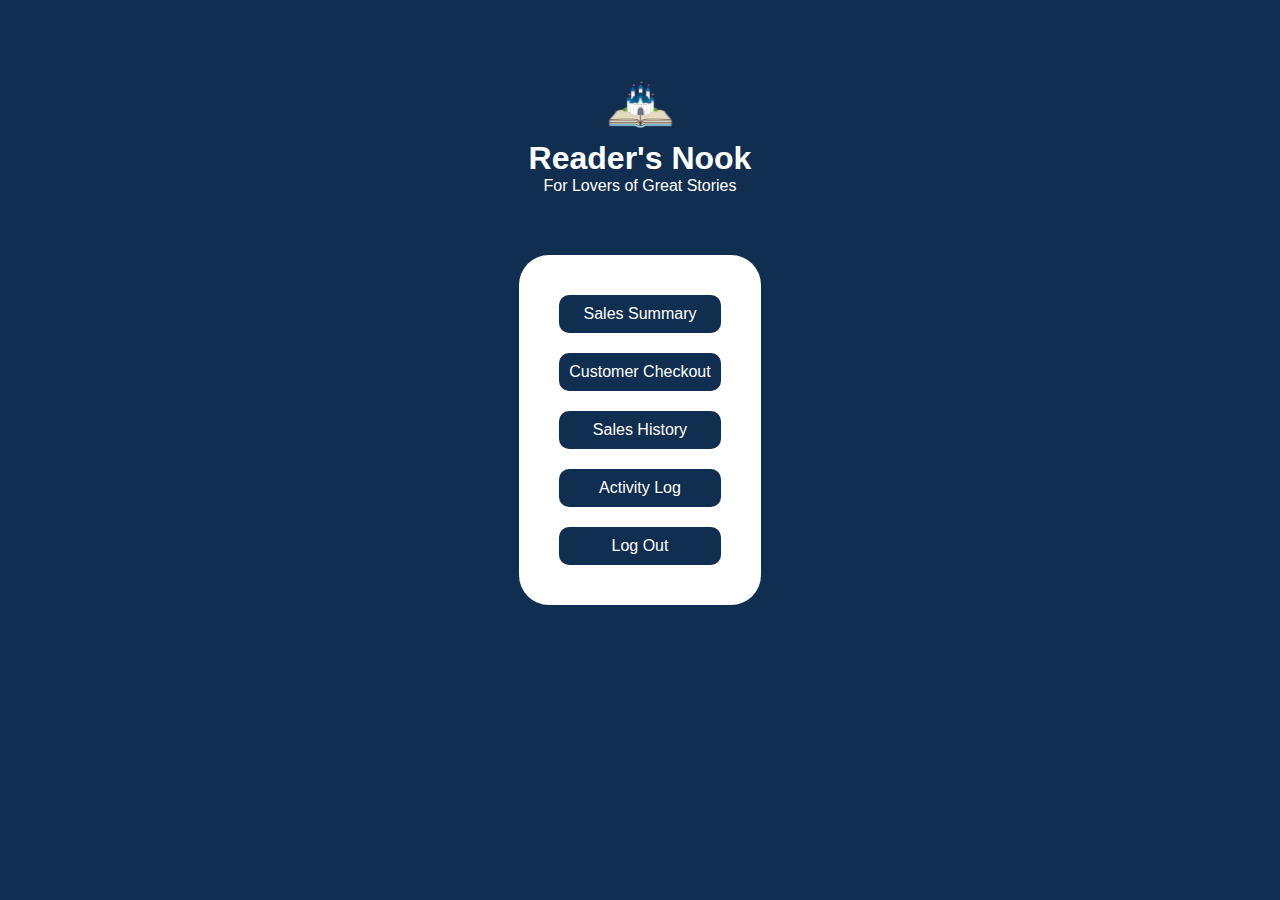
<file: html/cashierHome.html>
<!DOCTYPE html>
<html lang="en">

<head>
    <meta charset="UTF-8">
    <meta name="viewport" content="width=device-width, initial-scale=1.0">
    <title>Reader's Nook</title>
    <link rel="icon" href="../images/logo.svg">
    <link rel="stylesheet" href="../styles/cashierHome.css">
</head>

<body>

    <div class="container" id="logo_container">
        <img src="../images/logo.svg" alt="logo" class="logo_img">
        <h1 class="logo_text">Reader's Nook</h1>
        <p class="logo_text">For Lovers of Great Stories</p>
    </div>
    <div class="container" id="options_container">
        <a href="" class="navigation_button">Sales Summary</a>
        <a href="" class="navigation_button">Customer Checkout</a>
        <a href="" class="navigation_button">Sales History</a>
        <a href="" class="navigation_button">Activity Log</a>
        <a href="" class="navigation_button">Log Out</a>
    </div>

</body>

</html>
</file>
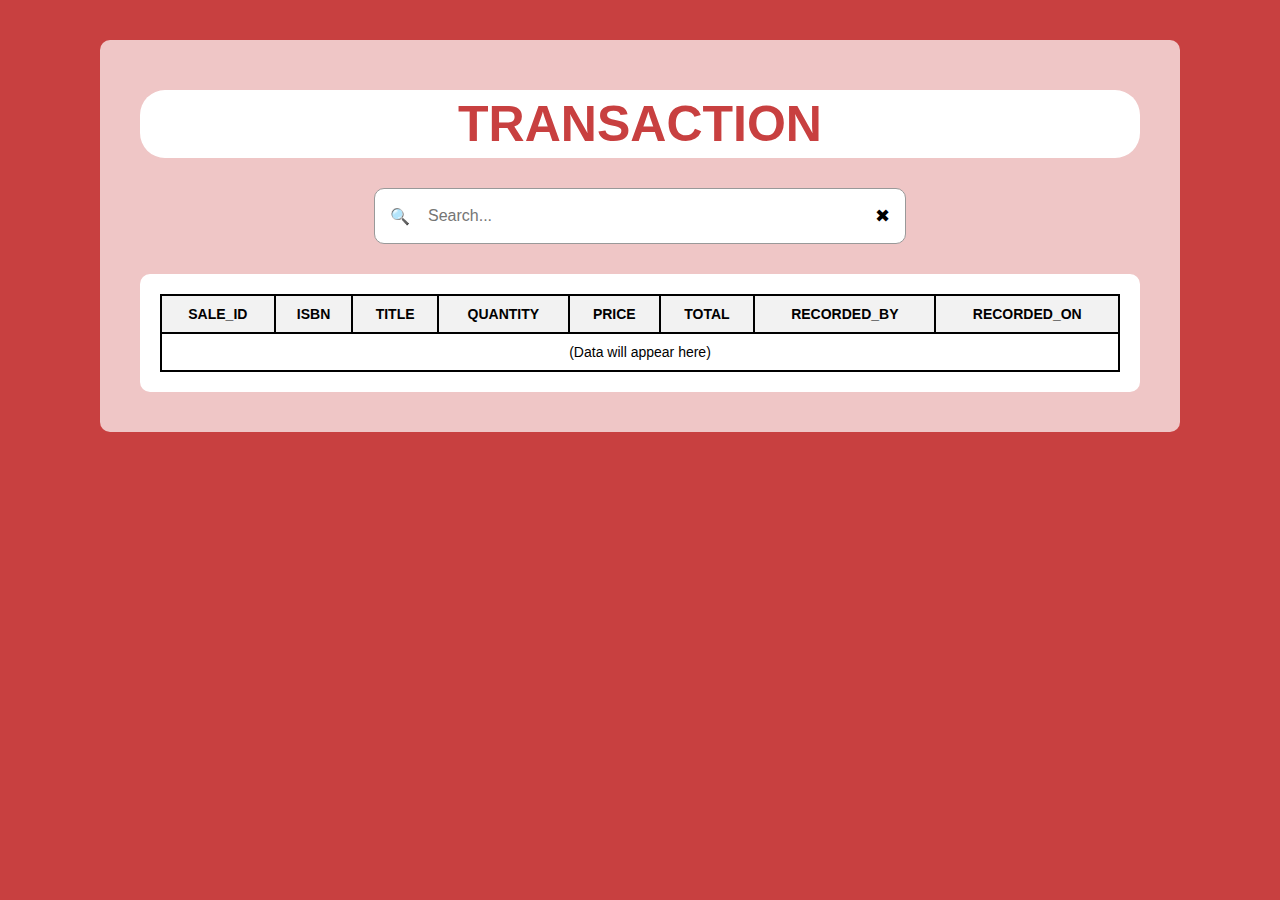
<file: html/draft.html>
<!DOCTYPE html>
<html lang="en">
<head>
    <meta charset="UTF-8">
    <meta name="viewport" content="width=device-width, initial-scale=1.0">
    <title>TransactionPage</title>
</head>

<style>

body {
    margin: 0;
  font-family: Arial, sans-serif;
  background-color: #C84040;
  padding: 40px;
  min-height: 100vh;
  box-sizing: border-box;
}

.box {
  width: 90%;
  max-width: 1300px;
  margin: 0 auto 40px auto; /* Top: 0, Right/Left: auto, Bottom: 40px */
  background-color: rgba(255, 255, 255, 0.7);
  padding: 40px;
  border-radius: 10px;
  box-sizing: border-box;
  text-align: center;

}

.container {
  width: 100%;
}

.border {
  background-color: white;
  border-radius: 25px;
  margin: 10px auto;
  padding: 5px;
  margin-bottom: 30px;
  max-width: 1000px;
}

h1 {
  font-size: 50px;
  font-weight: bold;
  color: #C84040;
  margin: 0;
}

.searchbar {
  display: flex;
  align-items: center;
  justify-content: center;
  background-color: white;
  border: 1px solid #999;
  border-radius: 10px;
  padding: 10px 15px;
  margin: 20px auto 30px;
  max-width: 500px;
}

.searchbar input {
  border: none;
  outline: none;
  flex: 1;
  padding: 8px;
  font-size: 16px;
  margin: 0 10px;
}

.x {
  font-size: 18px;
  cursor: pointer;
}

.tableborder {
  width: 100%;
  overflow-x: auto;
  padding: 20px;
  background-color: white;
  border-radius: 10px;
  box-sizing: border-box;
  margin: 0 auto;
}

table {
  width: 100%;
  border-collapse: collapse;
  font-size: 14px;
  background-color: rgba(255, 255, 255, 0.9);
}

th, td {
  border: 2px solid black;
  padding: 10px;
  text-align: center;
}

thead {
  background-color: #f2f2f2;
  font-weight: bold;
}


</style>
<body>

    <div class="box">

    <div class="container">

        <div class="border">
        <h1>TRANSACTION</h1>
        </div>

        <div class="searchbar">
            <span class="manifier">&#128269;</span>
            <input type="text" id="search" placeholder="Search...">
            <span class="x" onclick="document.getElementById('search').value=''">&#10006;</span>
        </div>


        <div class="tableborder">
        <table>
            <thead>
                <tr>
                    <th>SALE_ID</th>
                    <th>ISBN</th>
                    <th>TITLE</th>
                    <th>QUANTITY</th>
                    <th>PRICE</th>
                    <th>TOTAL</th>
                    <th>RECORDED_BY</th>
                    <th>RECORDED_ON</th>
                </tr>
            </thead>
            <tbody>
                <tr><td colspan="8" style="text-align: center;">(Data will appear here)</td></tr>
            </tbody>
        </table>
    </div>

    </div>
</div>

    
</body>
</html>
</file>
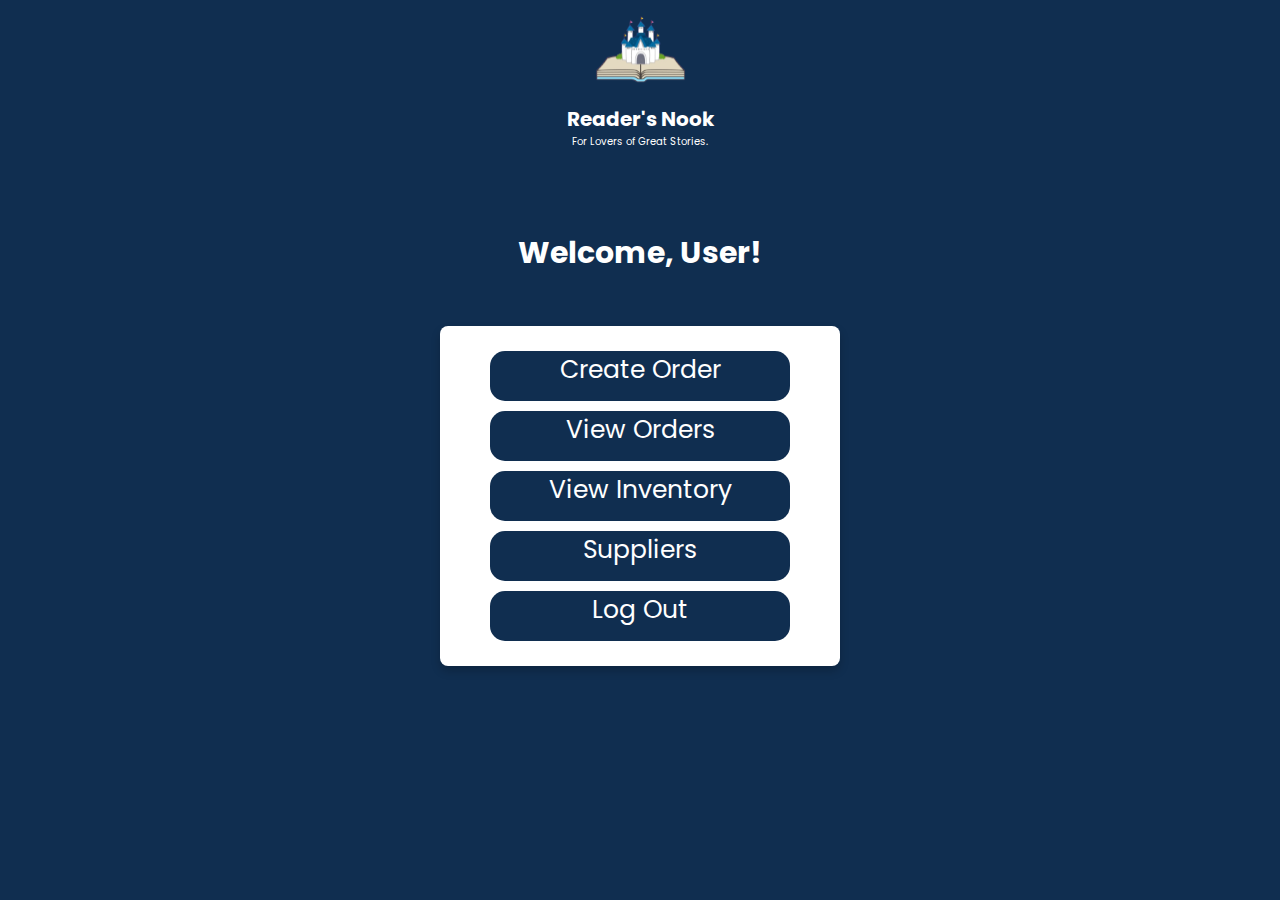
<file: html/InventoryClerkView.html>
<!DOCTYPE html>
<html lang="en">
<head>
    <meta charset="UTF-8">
    <meta name="viewport" content="width=device-width, initial-scale=1.0">
    <title>Reader's Nook</title>
    <link href="https://fonts.googleapis.com/css2?family=Poppins:wght@400;600&display=swap" rel="stylesheet">

    <style>
      

        body {
            background-color: #102E50;    
            display: flex;
            flex-direction: column;
            align-items: center;
            margin: 0;
            min-height: 100vh;
            color: #FFFFFF;
}   

        h1   {
            margin: 0;
            font-family: 'Poppins', sans-serif;
            color: #FFFFFF ;          
            font-size: 20px;
        }

        p {
            margin: 0;
            font-family: 'Poppins', sans-serif;
            color: #FFFFFF ;          
            font-size: 10px;
        }

        h3 {
            font-family: 'Poppins', sans-serif;
            margin-bottom: 50px;
            font-size: 30px;

        }

        .header {
            text-align: center;
            margin-bottom: 50px;
        }

        .options {
            background-color: #FFFFFF;
            display: flex;
            flex-direction: column;
            align-items: center;
            padding: 20px;
            border-radius: 8px;
            box-shadow: 0 5px 10px rgba(0, 0, 0, 0.2);
        }

        .options a {
            background-color: #102E50;
            color: white;
            text-decoration: none;
            border-radius: 15px;
            margin: 5px 0;
            height: 50px;
            width: 300px;
            text-align: center;
            font-family: 'Poppins', sans-serif;
            font-size: 25px;
            margin-left: 30px;
            margin-right: 30px;
            transition: all 0.3s ease;
        } 

        .options a:hover{
            background-color: #1A3F6B;              
            transform: scale(1.03);     
              transition: all 0.3s ease;   
        }

    </style>
</head>
<body>

<header class="header">
    <img src="../images/logo.svg" alt="Reader's Nook Logo" height="100px" width="100px">
    <h1>Reader's Nook</h1>
    <p>For Lovers of Great Stories.</p>
</header>

<h3>Welcome, User!</h3>

<div class="options">
    <a href="#"> <span>Create Order</span></a>
    <a href="#"><span>View Orders</span></a>
    <a href="#"><span>View Inventory</span></a>
    <a href="#"><span>Suppliers</span></a>
    <a href="#"><span>Log Out</span></a>
</div>
    
</body>
</html>
</file>
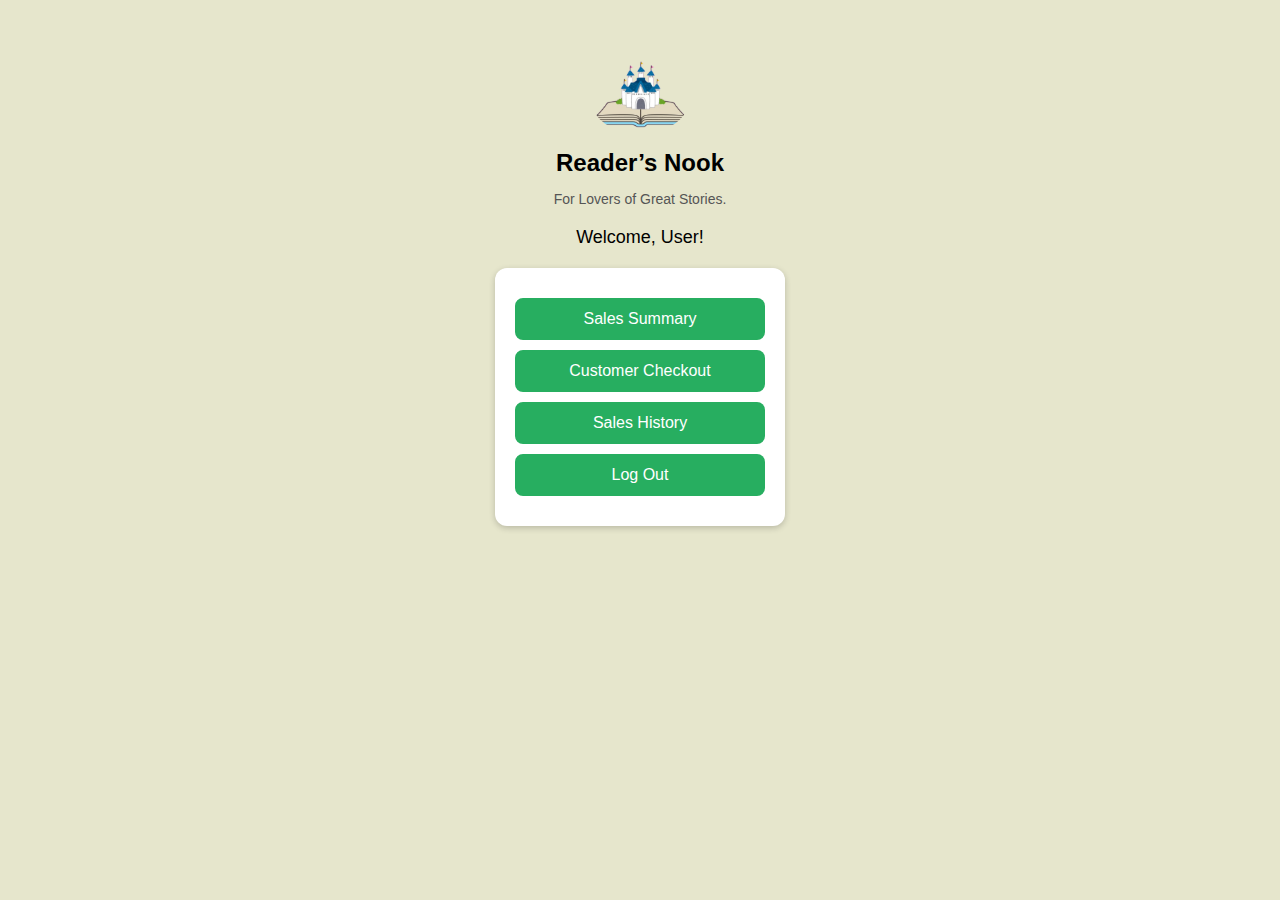
<file: html/managerView.html>
<!DOCTYPE html>
<html lang="en">
<head>
  <meta charset="UTF-8">
  <meta name="viewport" content="width=device-width, initial-scale=1.0">
  <title>Reader's Nook</title>
  <link rel="stylesheet" href="../styles/managerView.css">
</head>
<body>
  <div class="container">
    <img src="../images/logo.svg" alt="Logo" class="logo">
    <h1>Reader’s Nook</h1>
    <p class="tagline">For Lovers of Great Stories.</p>
    <p class="welcome">Welcome, User!</p>
    
    <div class="card">
      <button>Sales Summary</button>
      <button>Customer Checkout</button>
      <button>Sales History</button>
      <button class="logout">Log Out</button>
    </div>
  </div>
</body>
</html>
</file>
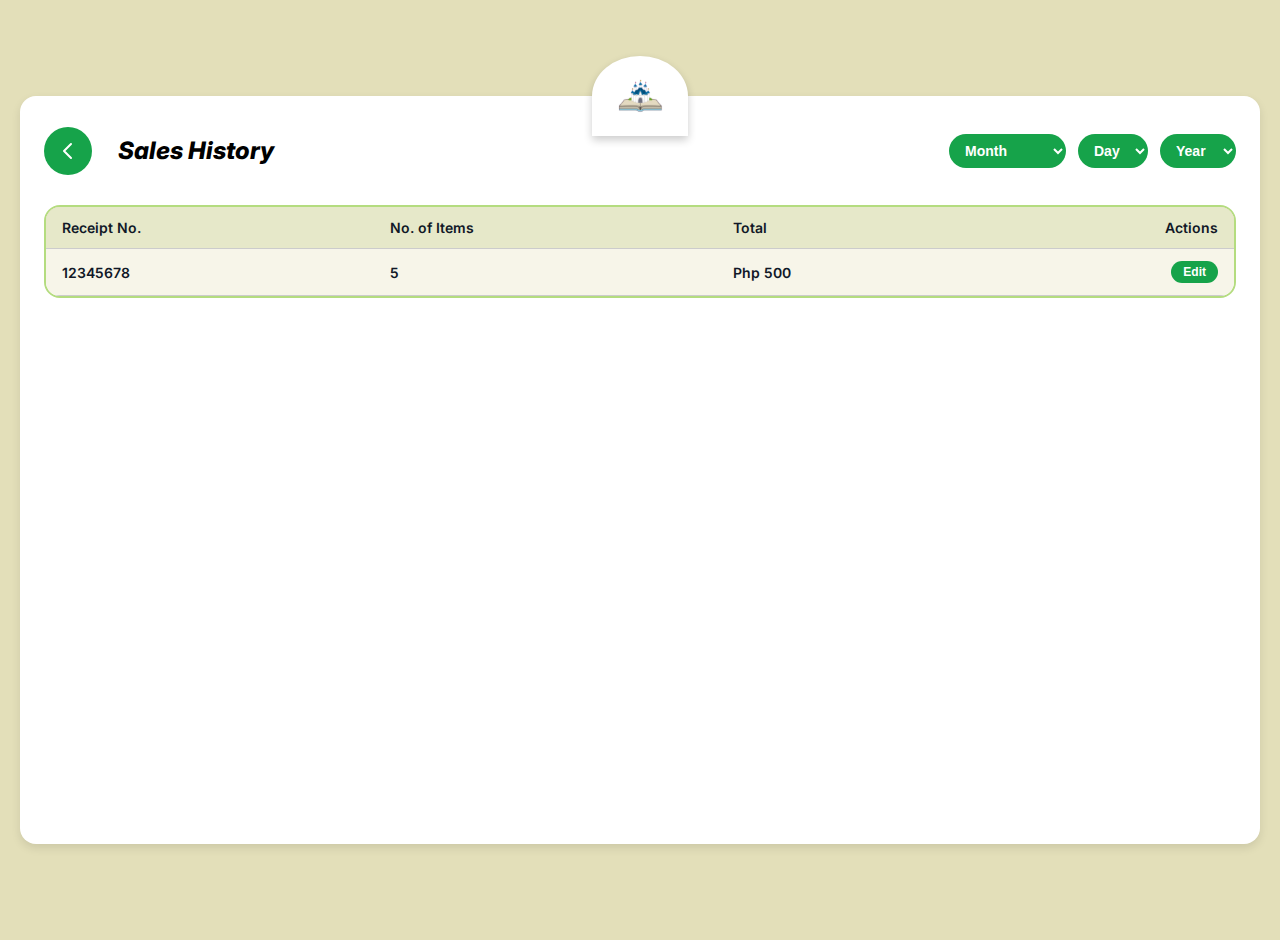
<file: html/salesHistory.html>
<!DOCTYPE html>
<html lang="en">
<head>
  <meta charset="utf-8"/>
  <meta name="viewport" content="width=device-width, initial-scale=1"/>
  <title>Sales History</title>
  <link href="https://fonts.googleapis.com/css2?family=Inter:wght@400;700&display=swap" rel="stylesheet"/>
  <style>
    body {
      font-family: "Inter", sans-serif;
      background-color: #e3dfb9;
      margin: 0;
      padding: 20px;
      min-height: 100vh;
      display: flex;
      align-items: center;
      justify-content: center;
    }

    .container {
      background-color: white;
      border-radius: 16px;
      box-shadow: 0 4px 10px rgba(0, 0, 0, 0.1);
      width: 100%;
      max-width: 1300px;
      padding: 24px;
      position: relative;
      min-height: 700px;
    }

    .icon-container {
      position: absolute;
      top: -40px;
      left: 50%;
      transform: translateX(-50%);
      background-color: white;
      width: 96px;
      height: 80px;
      border-radius: 50% 50% 0 0;
      display: flex;
      align-items: center;
      justify-content: center;
      box-shadow: 0 4px 8px rgba(0, 0, 0, 0.2);
    }

    .icon-container img {
      width: 48px;
      height: 48px;
    }

    .top-bar {
      display: flex;
      align-items: center;
      margin-bottom: 24px;
      flex-wrap: wrap;
      gap: 10px;
    }

    .btn-back {
      background-color: #16a34a;
      color: white;
      border-radius: 50%;
      width: 48px;
      height: 48px;
      display: flex;
      align-items: center;
      justify-content: center;
      border: none;
      cursor: pointer;
    }

    .btn-back:hover {
      background-color: #15803d;
    }

    .title {
      font-size: 24px;
      font-weight: 800;
      font-style: italic;
      margin-left: 16px;
    }

    .filter-buttons {
      margin-left: auto;
      display: flex;
      align-items: center;
      gap: 12px;
    }

    select {
      padding: 8px 12px;
      font-size: 14px;
      font-weight: 600;
      color: #fff;
      background-color: #16a34a;
      border: none;
      border-radius: 9999px;
      cursor: pointer;
    }

    .table-container {
      margin-top: 16px;
      overflow-y: auto;
      max-height: 300px; 
      border: 2px solid #b4dc7f; 
      border-radius: 16px;
      background-color: #fff;
    }

    .table-container::-webkit-scrollbar {
      width: 8px;
    }

    .table-container::-webkit-scrollbar-thumb {
      background-color: #16a34a;
      border-radius: 4px;
    }

    .table-container::-webkit-scrollbar-track {
      background-color: #e3dfb9;
    }

    table {
      width: 100%;
      border-collapse: collapse;
      font-size: 14px;
      color: #111827;
    }

    thead {
      background-color: #d9d4b0;
    }

    thead tr {
    background-color: #e6e8c9; 
    border-radius: 16px;
    }


    th, td {
      padding: 12px 16px;
      text-align: left;
      font-weight: 600;
      border-bottom: 1px solid #ccc;
    }

    tbody {
      background-color: #f7f5e9;
      font-weight: 400;
    }

    .text-right {
      text-align: right;
    }

    .btn-edit {
      background-color: #16a34a;
      color: white;
      font-size: 12px;
      font-weight: 600;
      border-radius: 9999px;
      padding: 4px 12px;
      cursor: pointer;
      border: none;
    }
  </style>
</head>
<body>
  <div class="container">
  
    <div class="icon-container">
      <img src="../images/logo.svg" alt="logo">
    </div>

  
    <div class="top-bar">
      <button class="btn-back" aria-label="Back">
        <svg fill="none" stroke="currentColor" stroke-width="2" viewBox="0 0 24 24" width="24" height="24">
          <path d="M15 19l-7-7 7-7" stroke-linecap="round" stroke-linejoin="round"/>
        </svg>
      </button>
      <h1 class="title">Sales History</h1>

      <div class="filter-buttons">
        <select id="month" onchange="updateDays()">
          <option value="">Month</option>
          <option value="1">January</option>
          <option value="2">February</option>
          <option value="3">March</option>
          <option value="4">April</option>
          <option value="5">May</option>
          <option value="6">June</option>
          <option value="7">July</option>
          <option value="8">August</option>
          <option value="9">September</option>
          <option value="10">October</option>
          <option value="11">November</option>
          <option value="12">December</option>
        </select>

        <select id="day">
          <option value="">Day</option>
        </select>

        <select id="year" onchange="updateDays()">
          <option value="">Year</option>
          <script>
            const yearSelect = document.getElementById('year');
            const currentYear = new Date().getFullYear();
            for (let y = currentYear - 10; y <= currentYear; y++) {
              const opt = document.createElement('option');
              opt.value = y;
              opt.textContent = y;
              yearSelect.appendChild(opt);
            }
          </script>
        </select>
      </div>
    </div>

    <div class="table-container">
      <table>
        <thead>
          <tr>
            <th>Receipt No.</th>
            <th>No. of Items</th>
            <th>Total</th>
            <th class="text-right">Actions</th>
          </tr>
        </thead>
        <tbody>
          <tr><td>12345678</td><td>5</td><td>Php 500</td><td class="text-right"><button class="btn-edit">Edit</button></td></tr>
        </tbody>
      </table>
    </div>
  </div>

  <!-- Leap Year Day Logic -->
  <script>
    function isLeapYear(year) {
      return (year % 4 === 0 && year % 100 !== 0) || (year % 400 === 0);
    }

    function updateDays() {
      const month = parseInt(document.getElementById('month').value);
      const year = parseInt(document.getElementById('year').value);
      const daySelect = document.getElementById('day');

      const daysInMonth = [0, 31, (isLeapYear(year) ? 29 : 28), 31, 30, 31, 30, 31, 31, 30, 31, 30, 31];

      daySelect.innerHTML = '<option value="">Day</option>';

      if (month && year) {
        const maxDay = daysInMonth[month];
        for (let d = 1; d <= maxDay; d++) {
          const opt = document.createElement('option');
          opt.value = d;
          opt.textContent = d;
          daySelect.appendChild(opt);
        }
      }
    }
  </script>
</body>
</html>
</file>
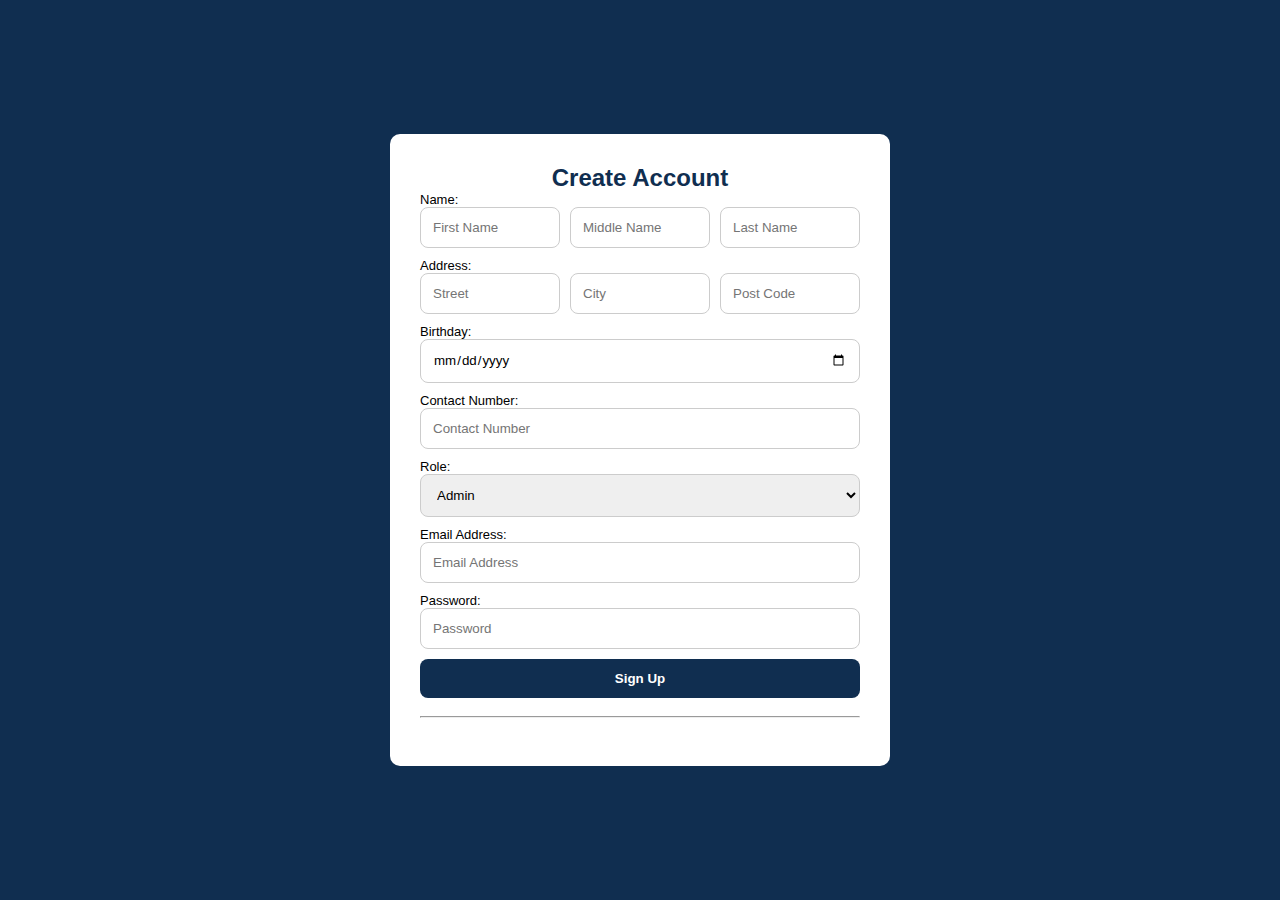
<file: html/signUp.html>
<!DOCTYPE html>
<html lang="en">
  <head>
    <meta charset="UTF-8" />
    <meta name="viewport" content="width=device-width, initial-scale=1.0" />
    <title>Reader's Nook Login</title>
    <link rel="stylesheet" href="../styles/index.css" />
  </head>
  <body>
    <div class="top">
      <div class="login-box">
        <h2>Create Account</h2>
        <form action="../php/signUp.php" method="POST">
          <label for="user-name">Name: </label>
          <div class="user-name">
            <input type="text" name="first_name" placeholder="First Name" />
            <input type="text" name="middle_name" placeholder="Middle Name" />
            <input type="text" name="last_name" placeholder="Last Name" />
          </div>
          <label for="user-name">Address: </label>
          <div class="user-name">
            <!-- address -->
            <input type="text" name="street" placeholder="Street" />
            <input type="text" name="city" placeholder="City" />
            <input type="text" name="post_code" placeholder="Post Code" />
          </div>
          <label for="birthday">Birthday:</label>
          <input type="date" name="date_of_birth" />
          <label for="contact-no">Contact Number: </label>
          <input
            type="tel"
            name="contact_no"
            placeholder="Contact Number"
            id="contact-no"
          />

          <label>Role: </label>
          <select name="role_id" id="roles">
            <option value="1">Admin</option>
            <option value="2">Cashier</option>
            <option value="3">Inventory Clerk</option>
          </select>

          <label>Email Address: </label>
          <input type="text" name="email" placeholder="Email Address" />

          <label>Password: </label>
          <input type="password" name="password" placeholder="Password" />
          <button type="submit">Sign Up</button>
        </form>
        <br />
        <hr />
        <!-- <small>Already have an account?</small> -->
        <br />

        <!-- <a href="../index.html" class="error">Log In</a> -->
      </div>
    </div>
  </body>
</html>
</file>
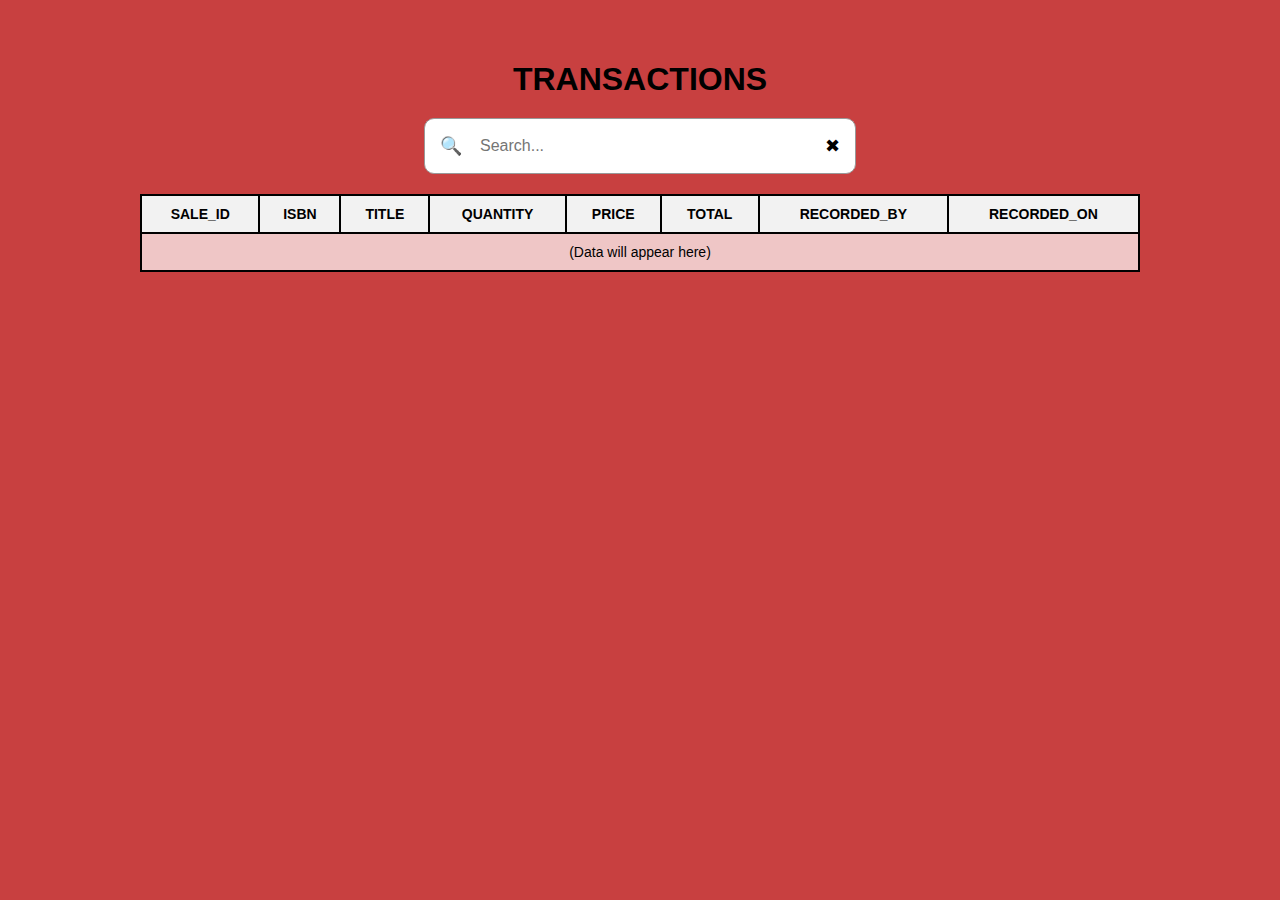
<file: html/Transaction.html>
<!DOCTYPE html>
<html lang="en">
<head>
  <meta charset="UTF-8">
  <title>Transactions</title>
</head>
<style>

body {
  margin: 0;
  font-family: Arial, sans-serif;
  background-color: #C84040;
  display: flex;
  justify-content: center;
  padding: 40px;
}

.container {
  width: 90%;
  max-width: 1000px;
  background-color: #C84040;
}

h1 {
  text-align: center;
  font-size: 32px;
  margin-bottom: 20px;
}

.search-bar {
  display: flex;
  align-items: center;
  background-color: white;
  border: 1px solid #999;
  border-radius: 10px;
  padding: 10px 15px;
  margin: 0 auto 20px;
  max-width: 400px;
}

.search-bar input {
  border: none;
  outline: none;
  flex: 1;
  padding: 8px;
  font-size: 16px;
  margin: 0 10px;
}

.icon {
  font-size: 18px;
  cursor: pointer;
}

table {
  width: 100%;
  border-collapse: collapse;
  background-color: rgba(255, 255, 255, 0.7);
  font-size: 14px;
}

th, td {
  border: 2px solid black;
  padding: 10px;
  text-align: center;
}

thead {
  background-color: #f2f2f2;
  font-weight: bold;
}


</style>
<body>
  <div class="container">
    <h1>TRANSACTIONS</h1>

    <div class="search-bar">
      <span class="icon left">&#128269;</span>
      <input type="text" id="searchInput" placeholder="Search...">
      <span class="icon right" onclick="document.getElementById('searchInput').value=''">&#10006;</span>
    </div>

    <table>
      <thead>
        <tr>
          <th>SALE_ID</th>
          <th>ISBN</th>
          <th>TITLE</th>
          <th>QUANTITY</th>
          <th>PRICE</th>
          <th>TOTAL</th>
          <th>RECORDED_BY</th>
          <th>RECORDED_ON</th>
        </tr>
      </thead>
      <tbody>
        <tr><td colspan="8" style="text-align: center;">(Data will appear here)</td></tr>
      </tbody>
    </table>
  </div>
</body>
</html>
</file>
<file: styles/cashierHome.css>
body{
    box-sizing: border-box;
}
body,
html {
    height: 100%;
    margin: 0;
    padding: 0;
    font-family: Arial, sans-serif;
}

body {
    background: #102E50;
    display: flex;
    flex-direction: column;
    align-items: center;
    padding-top: 80px;
    gap: 60px;
}

.logo_img{
    height: 50px;
    margin-bottom: 10px;
}


.logo_text{
    color: white;
    text-align: center;
    margin: 0px;
}

#logo_container{
    display: flex;
    flex-direction: column;
    justify-content: center;
}

#options_container{
    display: flex;
    flex-direction: column;
    padding: 40px 40px;
    gap: 20px;
    border-radius: 30px;
    background-color: white;
}

.navigation_button{
    text-align: center;
    text-decoration: none;
    color: white;
    background-color: #102E50;
    padding: 10px;
    border-radius: 10px;
}
</file>
<file: styles/managerView.css>
body {
    margin: 0;
    font-family: Arial, sans-serif;
    background-color: #e6e6cc;

    text-align: center;
  }
  
  .container {
    margin-top: 60px;
  }
  
  .logo {
    width: 100px;
    margin-bottom: 10px;
    border-radius: 40px;
  }
  
  h1 {
    margin: 5px 0;
    font-size: 24px;
  }
  
  .tagline {
    color: #555;
    font-size: 14px;
    margin-bottom: 20px;
  }
  
  .welcome {
    font-size: 18px;
    margin-bottom: 20px;
  }
  
  .card {
    background-color: white;
    padding: 20px;
    margin: 0 auto;
    width: 250px;
    border-radius: 12px;
    box-shadow: 0 2px 6px rgba(0, 0, 0, 0.2);
  }
  
  button {
    display: block;
    width: 100%;
    margin: 10px 0;
    padding: 12px;
    font-size: 16px;
    background-color:  #27ae60;
    color: white;
    border: none;
    border-radius: 8px;
    cursor: pointer;
  }
  
  button.logout {
    background-color: #27ae60;
  }
</file>
<file: styles/index.css>
* {
    margin: 0;
    padding: 0;
    box-sizing: border-box;
    font-family: Arial, sans-serif;
  }
  
  body {
    background-color: #102E50; 
    height: 100vh;
    display: flex;
    justify-content: center;
    align-items: center;
  }
  
  .container {
    display: flex;
    width: 800px;
    background-color: #102E50;
    color: white;
    padding: 40px;
    border-radius: 10px;
  }
  
  .left {
    flex: 1;
    display: flex;
    flex-direction: column;
    align-items: center;
    justify-content: center;
    padding-right: 20px;
  }
  
  .logo {
    width: 350px;
    height: auto; 
  }
  
  .top {
    display: flex;
    flex-direction: column;
    align-items: center;
    justify-content: center;
  }

  /* .top h1 {
    font-size: 30px;
    font-weight: bold;
    margin-bottom: 20px;
    color: white;
  } */
  
  .left h1 {
    font-size: 32px;
    font-weight: bold;
    margin-bottom: 10px;
  }
  
  .left p {
    font-size: 16px;
  }
  
  .right {
    flex: 1;
    display: flex;
    align-items: center;
    justify-content: center;
  }

  
  .login-box {
    background-color: white;
    padding: 30px;
    border-radius: 10px;
    width: 100%;
    max-width: 500px;
    color: black;
    text-align: center;
    margin: 20px;
    /* border: red solid; */
  }

  .login-box label{
    font-size: small;
    display: flex;
    flex: 1;
    margin-bottom: -10px;
  }
  
  .login-box input, select {
    width: 100%;
    padding: 12px;
    margin: 10px 0;
    border-radius: 8px;
    border: 1px solid #ccc;
  }
  
  .login-box button {
    width: 100%;
    padding: 12px;
    background-color: #102E50;
    color: white;
    font-weight: bold;
    border: none;
    border-radius: 8px;
    cursor: pointer;
  }
  
  .login-box button:hover {
    background-color: #27548A;
  }

  .login-box h2 {
    color: #102E50;
  }
  
  .error {
    margin-top: 10px;
    color: #102E50;
    font-size: 13px;
  }

  .user-name {
    display: flex;
    gap: 10px;
  }
</file>
